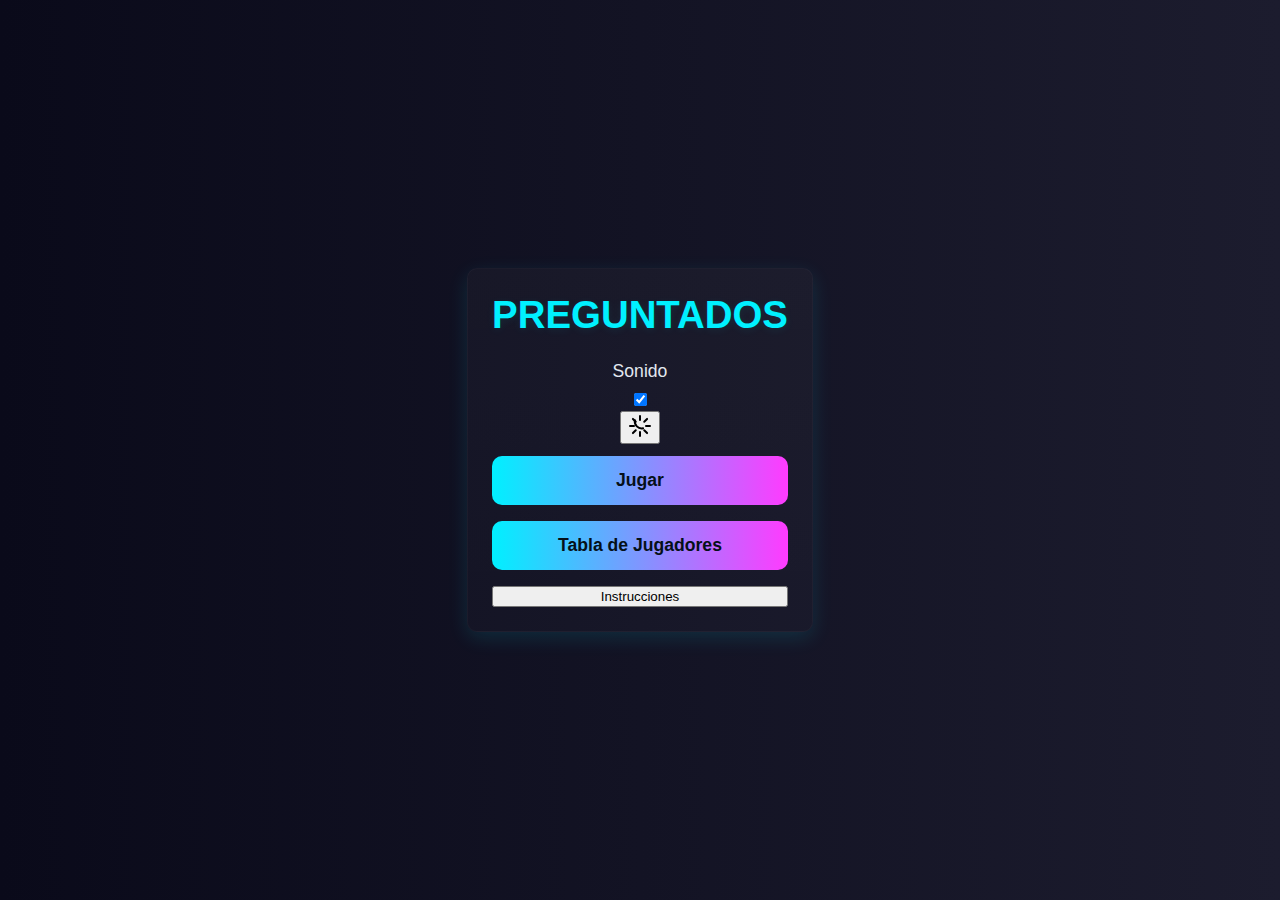
<file: index.html>
<!doctype html>
<html lang="es">
<head>
    <meta charset="utf-8" />
    <meta name="viewport" content="width=device-width,initial-scale=1" />
    <title>PREGUNTADOS</title>
    <link rel="stylesheet" href="css/style.css">
    <link rel="icon" href="favicon.ico" type="image/x-icon">
</head>
<body>
    <main class="container">
        <!-- Pantalla de inicio -->
        <section id="start-screen" class="start-screen card">
            <h2 class="start-screen__title">PREGUNTADOS</h2>
            <div class="mute-container">
                <span class="mute-text">Sonido</span>
                <label class="switch">
                    <input type="checkbox" id="mute-btn" checked>
                    <span class="slider round"></span>
                </label>
                <button id="toggle-texture-btn" class="btn-icon" title="Activar/Desactivar textura">
                    <svg xmlns="http://www.w3.org/2000/svg" width="24" height="24" viewBox="0 0 24 24" fill="none" stroke="currentColor" stroke-width="2" stroke-linecap="round" stroke-linejoin="round"><path d="M15.09 14.32a6.99 6.99 0 0 1-8.18-8.18"/><path d="M12 2v4M12 18v4M4.93 4.93l2.83 2.83M16.24 16.24l2.83 2.83M2 12h4M18 12h4M4.93 19.07l2.83-2.83M16.24 7.76l2.83-2.83"/></svg>
                </button>
            </div>
            <div class="start-screen__actions">
                <button id="start-btn" class="btn-primary">Jugar</button>
                <button id="leaderboard-btn" class="btn-primary">Tabla de Jugadores</button>
                <button id="instructions-btn" class="btn-secondary">Instrucciones</button>
            </div>
            <div id="admin-login" class="hidden" style="display: none;">
                <input type="password" id="admin-password-input" placeholder="Contraseña de administrador">
                <button id="admin-login-btn" class="btn-primary">Ingresar</button>
            </div>
            <div id="leaderboard-display" class="leaderboard hidden"></div>
        </section>
        
        <!-- Modal de Instrucciones con <dialog> -->
        <dialog id="instructions-dialog" class="card">
            <button id="close-instructions-btn" class="close-btn">&times;</button>
            <h2>Cómo Jugar</h2>
            <div id="instructions-text">Cargando...</div>
        </dialog>

        <section id="game" class="game hidden">
            <header class="game__header">
                <h1 class="game__title">PREGUNTADOS</h1>
                <div class="score-panel">
                    <div class="score-panel__item">Puntos: <span id="score" class="score-panel__value">0</span></div>
                    <div class="score-panel__item">Meta: <span id="target" class="score-panel__value">10</span></div>
                    <div class="score-panel__item">Errores: <span id="errors" class="score-panel__value">0</span></div>
                    <div class="score-panel__item">Pregunta: <span id="question-counter" class="score-panel__value">0/0</span></div>
                </div>
            </header>
        <div id="question-area" class="question-card card">
            <p id="question-text" class="question-card__text">Cargando pregunta...</p>
            <div id="options" class="question-card__options"></div>
            <div id="timer-bar" class="timer">
                <div id="timer-fill" class="timer__fill"></div>
            </div>
        </div>

        <div class="game__actions">
            <button id="next-btn" class="btn-primary hidden">Siguiente</button>
            <div class="lifelines">
                <button id="double-btn" class="lifeline"><span class="lifeline__icon">2x</span> <span class="lifeline__text">Duplicar (<span id="double-count">2</span>)</span></button>
                <button id="switch-btn" class="lifeline"><span class="lifeline__icon">⇄</span> <span class="lifeline__text">Cambiar (<span id="switch-count">1</span>)</span></button>
                <button id="eliminate-btn" class="lifeline"><span class="lifeline__icon">50:50</span> <span class="lifeline__text">Eliminar (<span id="eliminate-count">1</span>)</span></button>
            </div>
        </div>

        <div id="message" class="game__message"></div>
        </section>
    </main>

    <script src="js/app.js"></script>
</body>
</html>
</file>
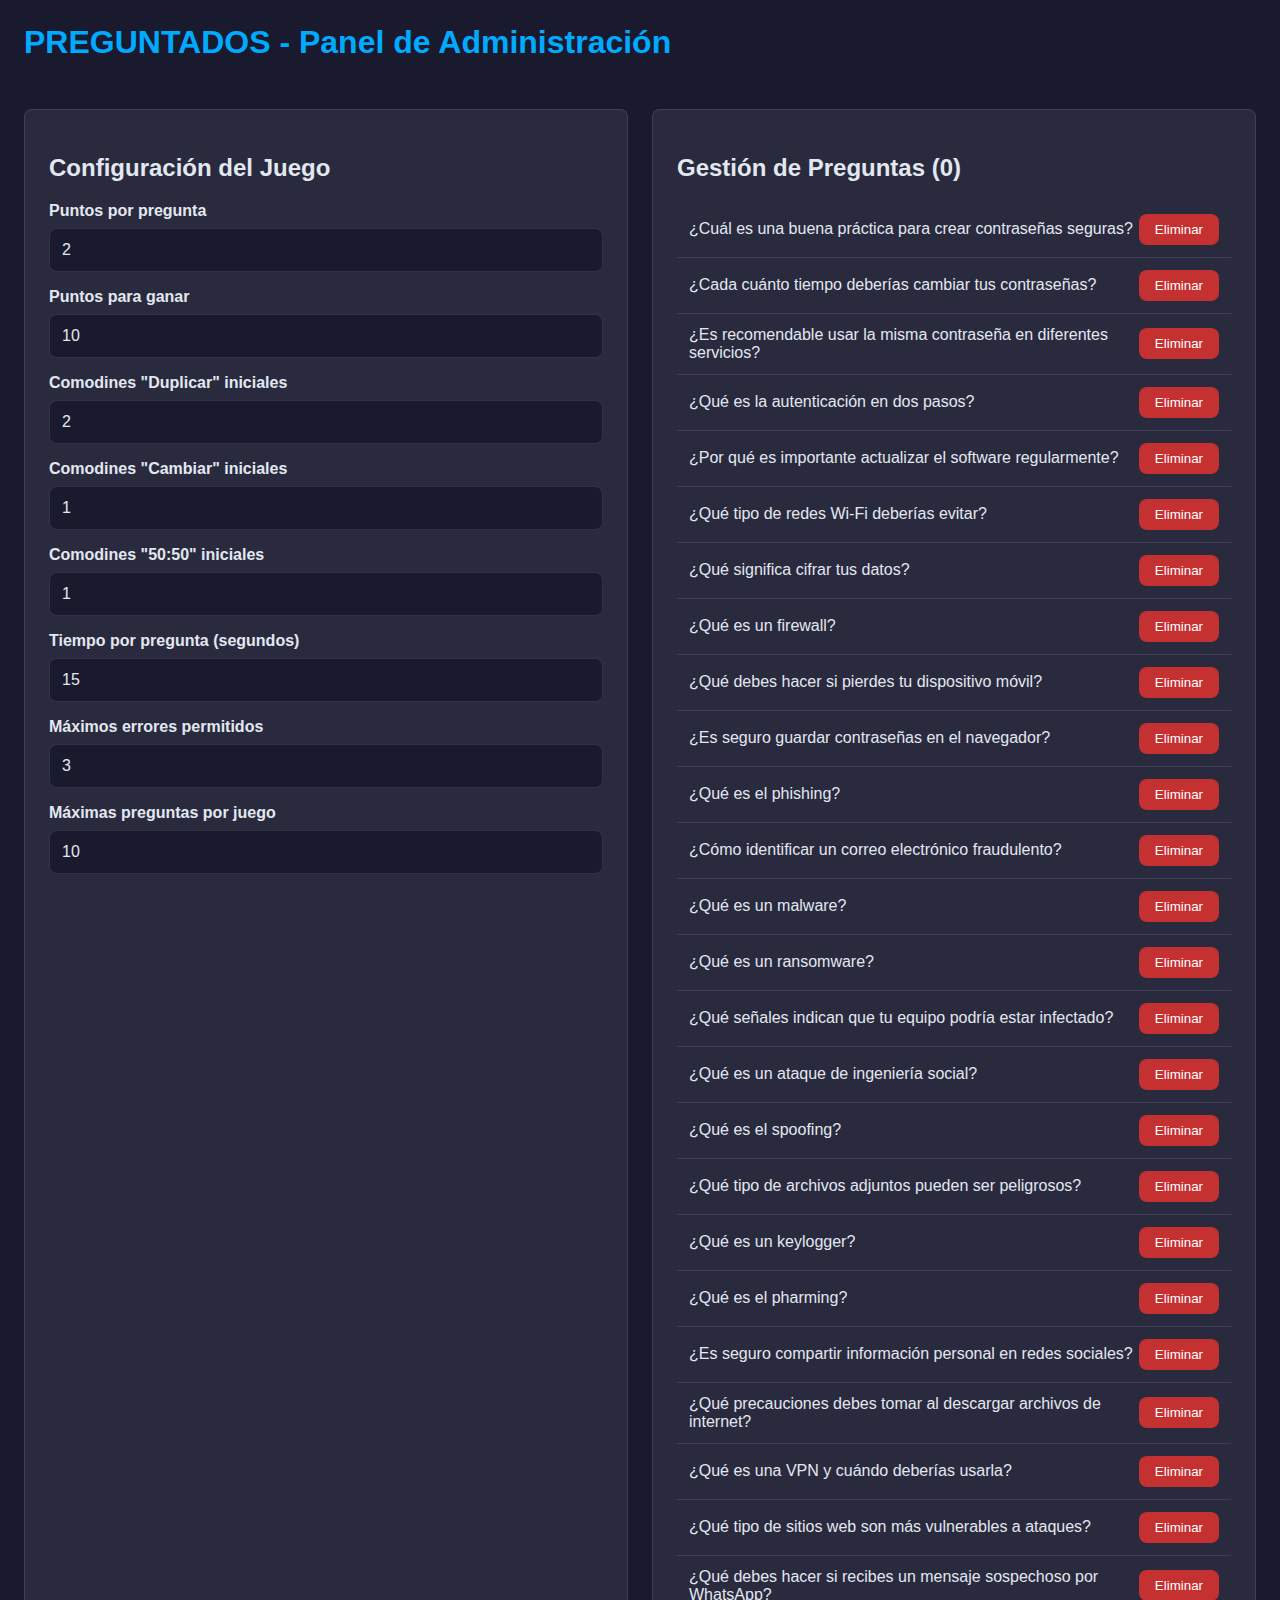
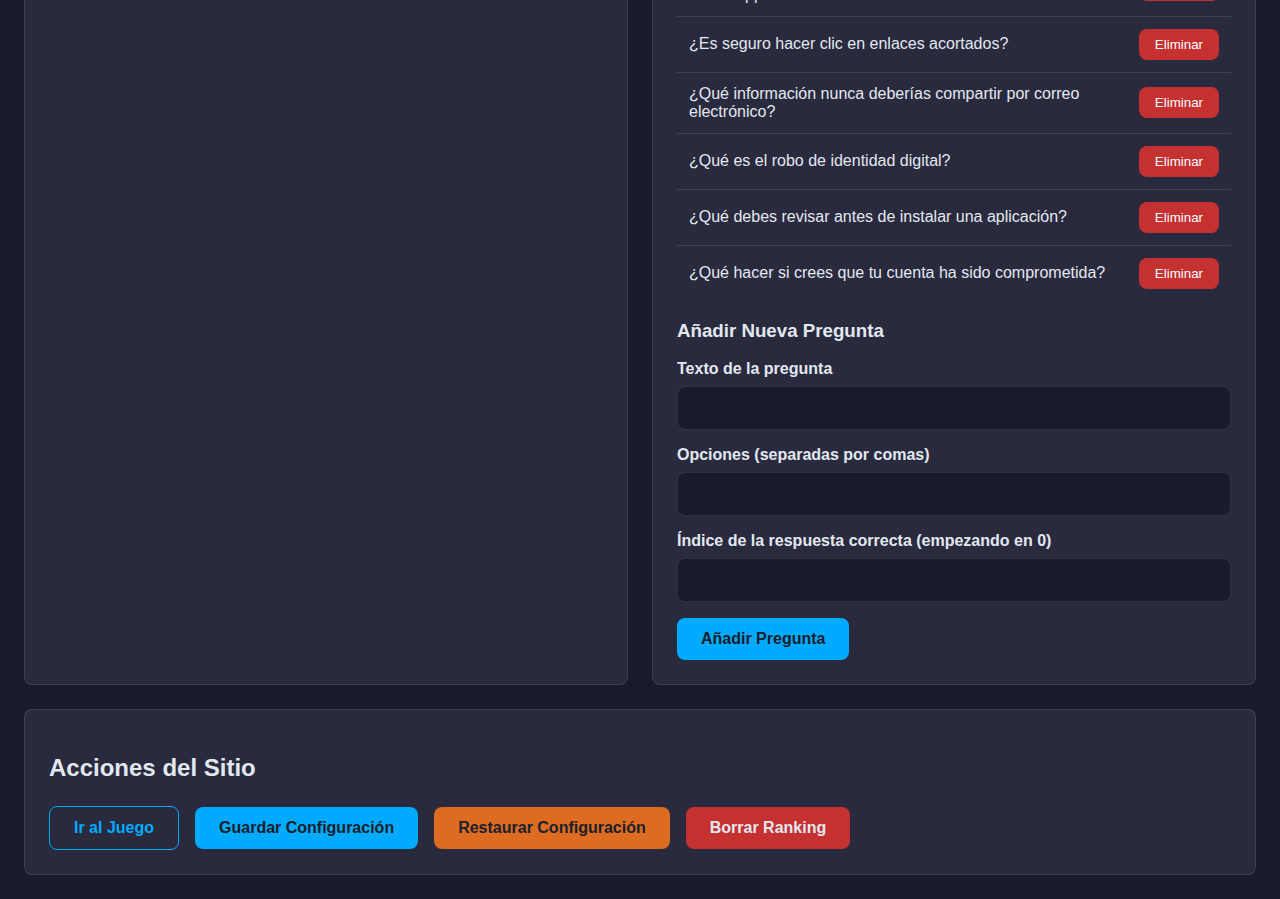
<file: admin/index.html>
<!doctype html>
<html lang="es">
<head>
    <meta charset="utf-8" />
    <meta name="viewport" content="width=device-width,initial-scale=1" />
    <title>PREGUNTADOS - Admin</title>
    <link rel="stylesheet" href="admin.css">
    <link rel="icon" href="../favicon.ico" type="image/x-icon">
</head>
<body>
    <main class="container">
        <h1>PREGUNTADOS - Panel de Administración</h1>

        <section id="config-card" class="card">
            <h2>Configuración del Juego</h2>
            <form id="config-form">
                <div class="form-group">
                    <label for="points-per-question">Puntos por pregunta</label>
                    <input type="number" id="points-per-question" value="2">
                </div>
                <div class="form-group">
                    <label for="points-to-win">Puntos para ganar</label>
                    <input type="number" id="points-to-win" value="10">
                </div>
                <div class="form-group">
                    <label for="double-start">Comodines "Duplicar" iniciales</label>
                    <input type="number" id="double-start" value="2">
                </div>
                <div class="form-group">
                    <label for="switch-start">Comodines "Cambiar" iniciales</label>
                    <input type="number" id="switch-start" value="1">
                </div>
                <div class="form-group">
                    <label for="eliminate-start">Comodines "50:50" iniciales</label>
                    <input type="number" id="eliminate-start" value="1">
                </div>
                <div class="form-group">
                    <label for="time-per-question">Tiempo por pregunta (segundos)</label>
                    <input type="number" id="time-per-question" value="15">
                </div>
                 <div class="form-group">
                    <label for="max-errors">Máximos errores permitidos</label>
                    <input type="number" id="max-errors" value="3">
                </div>
                <div class="form-group">
                    <label for="max-questions">Máximas preguntas por juego</label>
                    <input type="number" id="max-questions" value="5">
                </div>
            </form>
        </section>

        <section id="questions-card" class="card">
            <h2>Gestión de Preguntas <span id="question-count">(0)</span></h2>
            <div id="question-list"></div>
            <form id="add-question-form">
                <h3>Añadir Nueva Pregunta</h3>
                <div class="form-group">
                    <label for="question-text">Texto de la pregunta</label>
                    <input type="text" id="question-text" required>
                </div>
                <div class="form-group">
                    <label for="question-options">Opciones (separadas por comas)</label>
                    <input type="text" id="question-options" required>
                </div>
                <div class="form-group">
                    <label for="question-answer">Índice de la respuesta correcta (empezando en 0)</label>
                    <input type="number" id="question-answer" required>
                </div>
                <button type="submit" class="btn-primary">Añadir Pregunta</button>
            </form>
        </section>

        <section id="actions-card" class="card">
            <h2>Acciones del Sitio</h2>
            <div class="form-actions">
                <a href="../index.html" class="btn-secondary">Ir al Juego</a>
                <button id="save-config-btn" class="btn-primary">Guardar Configuración</button>
                <button id="restore-config-btn" class="btn-warning">Restaurar Configuración</button>
                <button id="delete-ranking-btn" class="btn-danger">Borrar Ranking</button>
            </div>
        </section>

    </main>

    <script src="admin.js"></script>
</body>
</html>
</file>
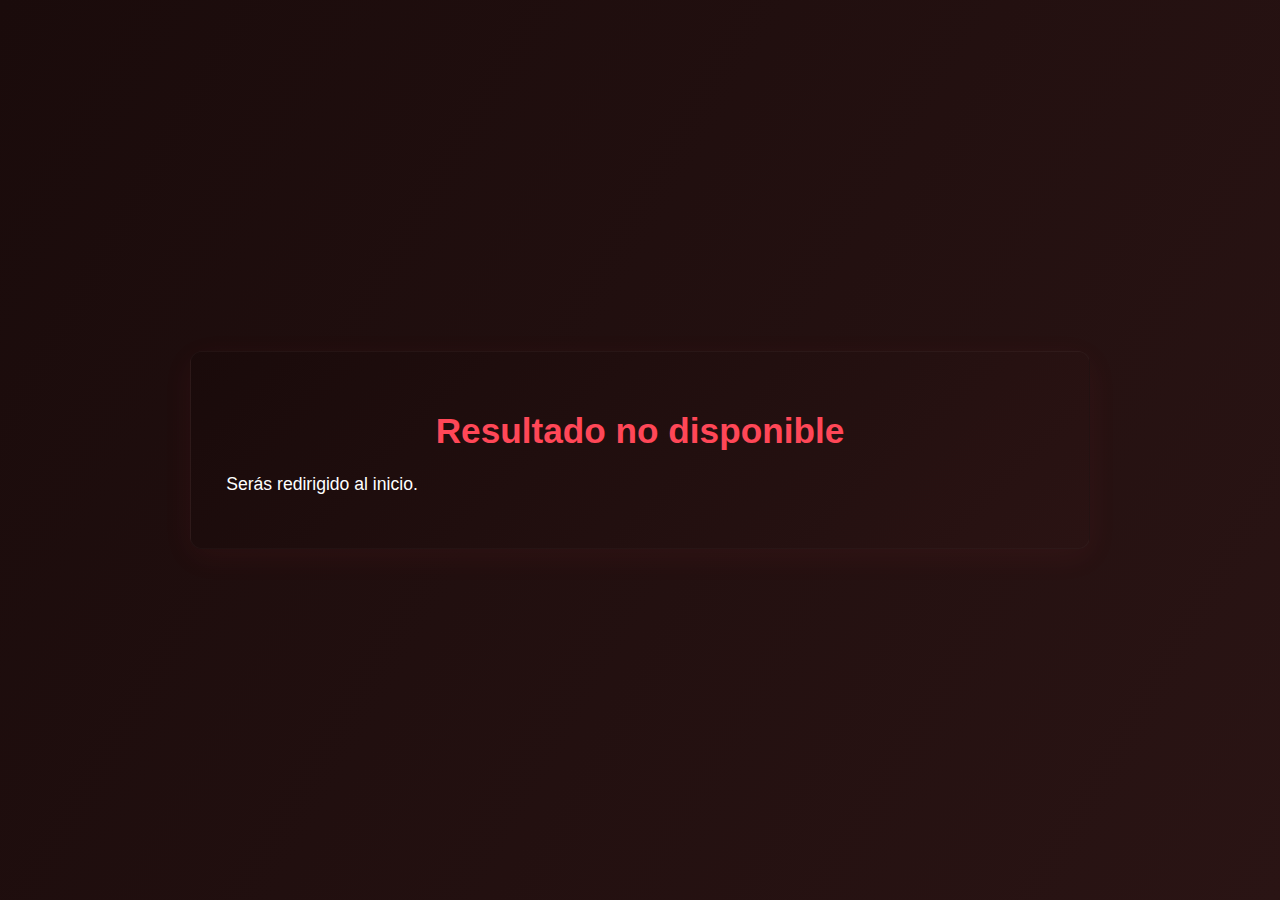
<file: loser.html>
<!doctype html>
<html lang="es">
<head>
  <meta charset="utf-8" />
  <meta name="viewport" content="width=device-width,initial-scale=1" />
  <title>Has perdido</title>
  <link rel="stylesheet" href="css/style.css">
  <style>
    body { display:flex;align-items:center;justify-content:center;height:100vh;margin:0;padding:2rem;background:linear-gradient(120deg,#1a0b0b,#2a1414);color:#fff;font-family:var(--font-family-base); }
    .card { max-width:900px;width:100%;padding:2.2rem;border-radius:12px;background:linear-gradient(135deg, rgba(26,11,11,0.95), rgba(42,20,20,0.95));box-shadow:0 8px 32px rgba(255,71,87,0.06); }
    h1 { color:#ff4757; text-align:center; font-size:2.2rem }
    #message { text-align:center; font-size:1.05rem; margin-bottom:0.6rem }
    .summary { display:flex;gap:1rem;flex-wrap:wrap;justify-content:center;margin-bottom:1rem }
    .summary .item { background:rgba(255,255,255,0.03);padding:1rem;border-radius:8px;min-width:140px;text-align:center }
    .history { margin-top:1rem; max-height:48vh; overflow:auto;border-top:1px solid rgba(255,255,255,0.06); padding-top:1rem }
    .q { padding:0.8rem;border-bottom:1px solid rgba(255,255,255,0.03) }
    .q.correct { background: rgba(0,255,170,0.03) }
    .q.wrong { background: rgba(255,71,87,0.03) }
-    .btn { display:inline-block;padding:0.9rem 1.4rem;border-radius:10px;background:linear-gradient(90deg,#ff6b6b,#ff4757);color:#051018;font-weight:700;border:none;cursor:pointer;margin-top:1rem }
+
+    .btn { display:inline-block;padding:0.9rem 1.4rem;border-radius:10px;background:linear-gradient(90deg,#ff6b6b,#ff4757);color:#051018;font-weight:700;border:none;cursor:pointer;margin-top:1rem }
    audio { display:none }
  </style>
</head>
<body>
  <main class="card">
    <h1>¡Lo siento! Has perdido</h1>
    <p id="message">No alcanzaste la meta. Puedes intentarlo de nuevo.</p>
    <div class="summary">
      <div class="item">Jugador: <div id="name" class="score-highlight"></div></div>
      <div class="item">Puntuación: <div id="score" class="score-highlight"></div></div>
      <div class="item">Tiempo: <div id="time" class="score-highlight"></div></div>
      <div class="item">Aciertos: <div id="corrects" class="score-highlight"></div></div>
      <div class="item">Errores: <div id="errors" class="score-highlight"></div></div>
    </div>

    <div class="history">
      <h3>Historial de preguntas</h3>
      <div id="history-list"></div>
    </div>

    <div style="text-align:center">
      <button id="back-btn" class="btn">Volver a intentar</button>
    </div>

    <audio id="lose-audio" src="sound/error-170796.mp3" preload="auto"></audio>
  </main>

  <script>
    (function(){
      const resultRaw = localStorage.getItem('quiz_result');
      // Borrar el resultado inmediatamente después de leerlo para evitar que se muestre de nuevo al recargar.
      try { localStorage.removeItem('quiz_result'); } catch (e) {}

      if (!resultRaw) {
        // Si no hay datos (porque la página fue recargada), no mostrar nada.
        document.querySelector('main').innerHTML = '<h1>Resultado no disponible</h1><p>Serás redirigido al inicio.</p>';
        setTimeout(() => { window.location.href = 'index.html'; }, 2500);
        return;
      }
      const res = JSON.parse(resultRaw);
      document.getElementById('name').textContent = res.name || 'Jugador';
      document.getElementById('score').textContent = res.score ?? 0;
      document.getElementById('time').textContent = (res.totalTime != null) ? (res.totalTime + 's') : '-';
      document.getElementById('corrects').textContent = res.correctAnswers ?? 0;
      document.getElementById('errors').textContent = res.errors ?? 0;

      const listEl = document.getElementById('history-list');
      if (Array.isArray(res.history) && res.history.length) {
        res.history.forEach((h, i) => {
          const div = document.createElement('div');
          div.className = 'q ' + (h.correct ? 'correct' : 'wrong');
          div.innerHTML = `<strong>Q${i+1}:</strong> ${h.text} <br>
            Tu respuesta: <em>${h.chosenText}</em> ${h.correct ? '<span style="color:var(--color-accent-primary)">✔</span>' : '<span style="color:var(--color-error)">✖</span>'} <br>
            Respuesta correcta: <em>${h.correctText}</em> <br>
            Tiempo: ${h.timeTaken}s ${h.usedDouble ? ' | Duplicador usado' : ''}
          `;
          listEl.appendChild(div);
        });
      } else {
        listEl.innerHTML = '<p>No hay historial de preguntas.</p>';
      }

      const audio = document.getElementById('lose-audio');
      try {
        const mutePref = localStorage.getItem('quiz_mute');
        if (mutePref === 'true') {
          audio.muted = true;
        }
      } catch (e) {}
      // Intentar reproducir sonido de error
      audio.play().catch(() => {
        const playBtn = document.createElement('button');
        playBtn.className = 'btn';
        playBtn.textContent = 'Reproducir sonido';
        playBtn.addEventListener('click', () => audio.play());
        document.querySelector('main').appendChild(playBtn);
      });

      document.getElementById('back-btn').addEventListener('click', () => {
        window.location.href = 'index.html';
      });
    })();
  </script>
</body>
  <style>
    body { display:flex;align-items:center;justify-content:center;height:100vh;margin:0;padding:2rem;background:linear-gradient(120deg,#1a0b0b,#2a1414);color:#fff;font-family:var(--font-family-base); }
    .card { max-width:900px;width:100%;padding:2.2rem;border-radius:12px;background:linear-gradient(135deg, rgba(26,11,11,0.95), rgba(42,20,20,0.95));box-shadow:0 8px 32px rgba(255,71,87,0.06); }
    h1 { color:#ff4757; text-align:center; font-size:2.2rem }
    #message { text-align:center; font-size:1.05rem; margin-bottom:0.6rem }
    .summary { display:flex;gap:1rem;flex-wrap:wrap;justify-content:center;margin-bottom:1rem }
    .summary .item { background:rgba(255,255,255,0.03);padding:1rem;border-radius:8px;min-width:140px;text-align:center }
    .history { margin-top:1rem; max-height:48vh; overflow:auto;border-top:1px solid rgba(255,255,255,0.06); padding-top:1rem }
    .q { padding:0.8rem;border-bottom:1px solid rgba(255,255,255,0.03) }
    .q.correct { background: rgba(0,255,170,0.03) }
    .q.wrong { background: rgba(255,71,87,0.03) }
    .btn { display:inline-block;padding:0.9rem 1.4rem;border-radius:10px;background:linear-gradient(90deg,#ff6b6b,#ff4757);color:#051018;font-weight:700;border:none;cursor:pointer;margin-top:1rem }
    audio { display:none }
  </style>
</file>
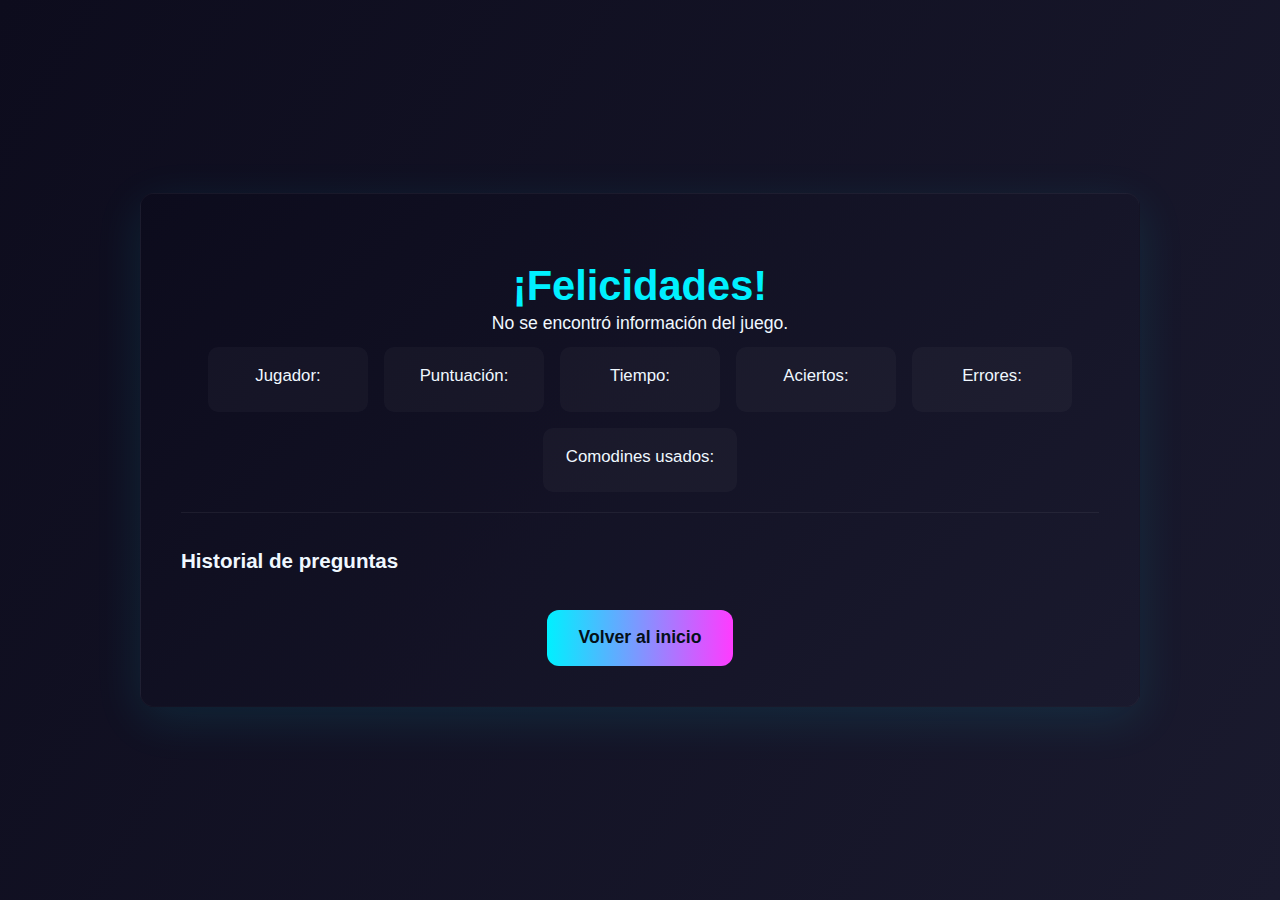
<file: win.html>
<!doctype html>
<html lang="es">
<head>
  <meta charset="utf-8" />
  <meta name="viewport" content="width=device-width,initial-scale=1" />
  <title>¡Victoria!</title>
  <link rel="stylesheet" href="css/style.css">
  <style>
  body { display:flex;align-items:center;justify-content:center;height:100vh;margin:0;padding:2rem;background:linear-gradient(120deg,#0d0c1d,#1a1a2e);color:#f0f8ff;font-family:var(--font-family-base); }
  .card { max-width:1000px;width:100%;padding:2.5rem;border-radius:14px;background:linear-gradient(135deg, rgba(13,12,29,0.95), rgba(26,26,46,0.95));box-shadow:0 12px 48px rgba(0,240,255,0.10); }
  h1 { color:var(--color-accent-primary); text-align:center; font-size:2.6rem; margin-bottom:0.2rem }
  #message { font-size:1.25rem; margin-bottom:0.8rem }
  .summary { display:flex;gap:1rem;flex-wrap:wrap;justify-content:center;margin-bottom:1.2rem }
  .summary .item { background:rgba(255,255,255,0.03);padding:1.2rem 1.4rem;border-radius:10px;min-width:160px;text-align:center; font-size:1.05rem }
  .summary .item .score-highlight { font-size:1.4rem; margin-top:0.4rem }
  .history { margin-top:1rem; max-height:50vh; overflow:auto;border-top:1px solid rgba(255,255,255,0.06); padding-top:1rem }
  .q { padding:1rem;border-bottom:1px solid rgba(255,255,255,0.03); font-size:1.05rem }
  .q.correct { background: rgba(0,255,170,0.03) }
  .q.wrong { background: rgba(255,71,87,0.03) }
  .btn { display:inline-block;padding:1rem 1.6rem;border-radius:12px;background:linear-gradient(90deg,var(--color-accent-primary),var(--color-accent-secondary));color:#051018;font-weight:800;border:none;cursor:pointer;margin-top:1rem;font-size:1.05rem }
  #back-btn { padding:1.1rem 2rem; font-size:1.1rem }
  audio { display:none }
    /* Confetti styles */
    .confetti-container { position:fixed;pointer-events:none;left:0;top:0;width:100%;height:0;overflow:visible;z-index:9999 }
    .confetti {
      position:fixed; width:10px; height:16px; opacity:0.9; transform-origin:center; will-change:transform,opacity; border-radius:2px;
      animation-name:confetti-fall, confetti-tilt; animation-iteration-count:1, infinite; animation-timing-function:linear, ease-in-out;
    }
    @keyframes confetti-fall {
      0% { transform: translateY(-10vh) rotate(0deg); opacity:1 }
      100% { transform: translateY(120vh) rotate(720deg); opacity:0.85 }
    }
    @keyframes confetti-tilt {
      0% { transform: translateY(0) rotate(0deg) }
      50% { transform: translateY(10px) rotate(45deg) }
      100% { transform: translateY(0) rotate(0deg) }
    }
  </style>
</head>
<body>
  <main class="card">
    <h1>¡Felicidades!</h1>
    <p id="message" style="text-align:center; font-size:1.1rem; margin-top:0.2rem"></p>
    <div class="summary">
      <div class="item">Jugador: <div id="name" class="score-highlight"></div></div>
      <div class="item">Puntuación: <div id="score" class="score-highlight"></div></div>
      <div class="item">Tiempo: <div id="time" class="score-highlight"></div></div>
      <div class="item">Aciertos: <div id="corrects" class="score-highlight"></div></div>
      <div class="item">Errores: <div id="errors" class="score-highlight"></div></div>
      <div class="item">Comodines usados: <div id="lifelines" class="score-highlight"></div></div>
    </div>

    <div class="history">
      <h3>Historial de preguntas</h3>
      <div id="history-list"></div>
    </div>

    <div style="text-align:center">
      <button id="back-btn" class="btn">Volver al inicio</button>
    </div>

    <audio id="win-audio" src="sound/applause-cheer-236786.mp3" preload="auto"></audio>
  </main>

  <script>
    (function(){
      const resultRaw = localStorage.getItem('quiz_result');
      if (!resultRaw) {
        document.getElementById('message').textContent = 'No se encontró información del juego.';
        return;
      }
      const res = JSON.parse(resultRaw);
      document.getElementById('name').textContent = res.name || 'Jugador';
      document.getElementById('score').textContent = res.score ?? 0;
      document.getElementById('time').textContent = (res.totalTime != null) ? (res.totalTime + 's') : '-';
      document.getElementById('corrects').textContent = res.correctAnswers ?? 0;
      document.getElementById('errors').textContent = res.errors ?? 0;
      const lif = res.lifelinesUsed || {};
      const lifText = Object.keys(lif).map(k => `${k}: ${lif[k] ? 'Sí' : 'No'}`).join(' | ');
      document.getElementById('lifelines').textContent = lifText || '-';

      const listEl = document.getElementById('history-list');
      if (Array.isArray(res.history) && res.history.length) {
        res.history.forEach((h, i) => {
          const div = document.createElement('div');
          div.className = 'q ' + (h.correct ? 'correct' : 'wrong');
          div.innerHTML = `<strong>Q${i+1}:</strong> ${h.text} <br>
            Tu respuesta: <em>${h.chosenText}</em> ${h.correct ? '<span style="color:var(--color-accent-primary)">✔</span>' : '<span style="color:var(--color-error)">✖</span>'} <br>
            Respuesta correcta: <em>${h.correctText}</em> <br>
            Tiempo: ${h.timeTaken}s ${h.usedDouble ? ' | Duplicador usado' : ''}
          `;
          listEl.appendChild(div);
        });
      } else {
        listEl.innerHTML = '<p>No hay historial de preguntas.</p>';
      }

      const audio = document.getElementById('win-audio');
      // reproducir respetando la preferencia de mute guardada en start page (si existe)
      try {
        const mutePref = localStorage.getItem('quiz_mute');
        if (mutePref === 'true') {
          audio.muted = true;
        }
      } catch (e) {}

      // Crear contenedor de confetti
      const confettiContainer = document.createElement('div');
      confettiContainer.className = 'confetti-container';
      document.body.appendChild(confettiContainer);

      function createConfetti(count = 70) {
        const colors = ['#FF3B30','#FF9500','#FFCC00','#4CD964','#5AC8FA','#5856D6','#FF2D55'];
        const w = window.innerWidth;
        for (let i = 0; i < count; i++) {
          const el = document.createElement('div');
          el.className = 'confetti';
          const color = colors[Math.floor(Math.random() * colors.length)];
          el.style.background = color;
          const left = Math.random() * w;
          el.style.left = (left - 10) + 'px';
          const delay = Math.random() * 0.5;
          const duration = 2 + Math.random() * 2.5;
          el.style.top = '-10vh';
          el.style.opacity = 0.95;
          el.style.transform = `rotate(${Math.random()*360}deg)`;
          el.style.animationDuration = `${duration}s, ${0.8 + Math.random()*1.2}s`;
          el.style.animationDelay = `${delay}s, 0s`;
          confettiContainer.appendChild(el);
          // remover después de animar
          setTimeout(() => { try{ confettiContainer.removeChild(el); }catch(e){} }, (duration + 0.6) * 1000 + delay*1000);
        }
      }

      // Intentar reproducir; algunos navegadores bloquean autoplay sin interacción
      audio.play().then(() => {
        // si reproduce, lanzar confetti
        createConfetti(90);
      }).catch(() => {
        // Si falla, mostrar un botón para reproducir y activar confetti al pulsarlo
        const playBtn = document.createElement('button');
        playBtn.className = 'btn';
        playBtn.textContent = 'Reproducir aplausos';
        playBtn.addEventListener('click', () => {
          audio.play().then(() => createConfetti(90));
        });
        document.querySelector('main').appendChild(playBtn);
      });

      document.getElementById('back-btn').addEventListener('click', () => {
        // limpiar el resultado y volver al inicio
        try { localStorage.removeItem('quiz_result'); } catch (e) {}
        window.location.href = 'index.html';
      });
    })();
  </script>
</body>
</html>
</file>
<file: css/style.css>
:root {
  /* Colores base adaptados al fondo (proporcionados por el usuario) */
  --color-bg-dark: #0a0a1a;
  --color-bg-light: #1c1c2e;
  --color-accent-primary: #00f0ff;
  --color-accent-secondary: #ff3bff;
  --color-text-light: #e2e8f0;
  --color-text-dark: #1a202c;
  --color-error: #ff3b3b;
  --color-warning: #fbbf24;
  --color-shadow: rgba(0, 240, 255, 0.12);

  --gradient-bg: linear-gradient(90deg, var(--color-bg-dark), var(--color-bg-light));
  --gradient-overlay: linear-gradient(135deg, rgba(10,10,26,0.8), rgba(28,28,46,0.8));

  --font-family-base: 'Segoe UI', 'Roboto', Arial, sans-serif;
  --font-size-base: 1.1rem;
  --font-size-title: clamp(2rem, 4vw, 2.4rem);
  --radius-md: 10px;
  --gap-md: 1rem;
}

*{box-sizing:border-box}
html,body{height:100%}
body{
  margin:0;
  font-family:var(--font-family-base);
  font-size:var(--font-size-base);
  color:var(--color-text-light);
  background:var(--gradient-bg);
  -webkit-font-smoothing:antialiased;
  -moz-osx-font-smoothing:grayscale;
  padding:28px;
}

.container{
    display: flex;
    gap: 20px;
    max-width: 1400px;
    margin: 0 auto;
    width: 100%;
    /* Para centrar verticalmente, el contenedor debe ocupar toda la altura */
    min-height: 100%;
    align-items: center; /* Centra verticalmente los hijos */
    justify-content: center; /* Centra horizontalmente los hijos */
}
#game{flex:1}
.card{
  background:linear-gradient(180deg, rgba(255,255,255,0.03), rgba(255,255,255,0.02));
  padding:18px;border-radius:var(--radius-md);
  box-shadow:0 6px 20px var(--color-shadow);
  border:1px solid rgba(255,255,255,0.03);
}

.game__header{display:flex;justify-content:space-between;align-items:center;margin-bottom:14px}
.game__title{font-size:var(--font-size-title);margin:0;color:var(--color-accent-primary);text-shadow:0 2px 8px rgba(0,240,255,0.08)}
.score-panel{display:flex;gap:12px;align-items:center}
.score-panel__item{background:rgba(255,255,255,0.03);padding:8px 12px;border-radius:8px;border:1px solid rgba(255,255,255,0.02);font-weight:600}

.question-card{margin-top:6px}
.question-card__text{font-size:1.15rem;color:var(--color-text-light);margin:0}

.question-card__options{display:grid;grid-template-columns:1fr;gap:12px;margin-top:14px}
.question-card__option{padding:14px;border-radius:10px;border:1px solid rgba(255,255,255,0.03);cursor:pointer;background:linear-gradient(180deg, rgba(0,0,0,0.15), rgba(255,255,255,0.02));transition:transform .12s ease, box-shadow .12s ease}
.question-card__option:hover{transform:translateY(-3px);box-shadow:var(--shadow-md)}
.question-card__option--correct{border-color:rgba(0,255,170,0.8);background:linear-gradient(90deg, rgba(0,255,170,0.06), rgba(0,240,255,0.02));color:var(--color-text-light)}
.question-card__option--wrong{border-color:var(--color-error);background:linear-gradient(90deg, rgba(255,59,59,0.04), rgba(255,59,59,0.02));color:var(--color-text-light)}

.game__actions{display:flex;justify-content:space-between;align-items:center;margin-top:18px}
.hidden{display:none}
.lifelines {
    display: flex;
    gap: 10px;
}
.lifeline{
    display: flex;
    align-items: center;
    gap: 8px;
    padding: 10px 14px;
    border-radius: 10px;
    border: 1px solid rgba(255,255,255,0.04);
    background: rgba(255, 255, 255, 0.05);
    color: var(--color-text-light);
    font-weight: 600;
    cursor: pointer;
    transition: transform .12s ease, box-shadow .12s ease;
}
.lifeline:hover, .lifeline:focus-visible {
    outline: none;
    box-shadow:0 6px 18px rgba(0,240,255,0.06);
    transform:translateY(-2px); 
    border-color: rgba(0, 240, 255, 0.2);
}
.lifeline--disabled {
    opacity: 0.4;
    cursor: not-allowed;
    pointer-events: none;
}
.lifeline__icon { font-size: 1.2rem; color: var(--color-accent-primary); }

.game__message{margin-top:16px;color:var(--color-text-light);min-height:28px}
.game__message--correct { font-size: 1.1rem; font-weight: bold; color: var(--color-accent-primary); }
.game__message--wrong { font-size: 1.1rem; font-weight: bold; color: var(--color-error); }
.game__message--timeout { font-size: 1.1rem; font-weight: bold; color: var(--color-warning); }

label{display:block;margin-top:8px;color:rgba(255,255,255,0.7)}
input[type=number]{width:90px;margin-left:8px;padding:6px;border-radius:8px;border:1px solid rgba(255,255,255,0.04);background:rgba(255,255,255,0.02);color:var(--color-text-light)}

/* Admin page only */
.question-list{margin-top:12px}
.question-list__item{padding:8px;border-bottom:1px solid rgba(255,255,255,0.02);font-size:14px;color:rgba(255,255,255,0.8)}

@media(max-width:900px){.container{flex-direction:column;padding:12px}}

/* pequeños estilos extra */
.btn-primary{background:linear-gradient(90deg,var(--color-accent-primary),var(--color-accent-secondary));border:none;color:#051018;padding:14px 28px;border-radius:10px;cursor:pointer;font-size: 1.1rem; font-weight: bold; width: 100%;}
.btn-primary:hover{transform:scale(1.03)}
/* Ajuste para el botón "Siguiente" para que no ocupe todo el ancho */
.game__actions .btn-primary {
    width: auto;
    padding: 10px 20px;
}
.btn-ghost{background:transparent;border:1px solid rgba(255,255,255,0.04);padding:8px 10px;border-radius:8px;color:var(--color-text-light);cursor:pointer}
.btn-ghost:hover{background:rgba(255,255,255,0.05);border-color:rgba(255,255,255,0.1)}

.score-highlight{color:var(--color-accent-primary);font-weight:700}

/* Start screen */
.start-screen{max-width:480px;margin:auto;padding:24px;text-align:center}
.start-screen__title{font-size:var(--font-size-title);margin:0 0 24px 0;color:var(--color-accent-primary);text-shadow:0 2px 8px rgba(0,240,255,0.08)}
.start-screen__actions {
    display: flex;
    flex-direction: column;
    gap: 16px; /* Espacio entre los botones */
    width: 100%;
    margin-top: 12px;
}

/* Timer */
.timer{height:10px;background:rgba(255,255,255,0.03);border-radius:8px;margin-top:12px;overflow:hidden;border:1px solid rgba(255,255,255,0.02)}
.timer__fill{height:100%;width:100%;background:linear-gradient(90deg,var(--color-accent-primary),var(--color-accent-secondary));transform-origin:left;transition:width 0.2s linear}

/* Leaderboard (dentro de start-screen) */
.leaderboard{margin-top:20px;text-align:left;border-top:1px solid rgba(255,255,255,0.1);padding-top:15px}
.leaderboard h3{text-align:center;margin-top:0}
.leaderboard ol{padding-left:20px}
.leaderboard li{margin-bottom:8px}
</file>
<file: admin/admin.css>
:root {
    --color-bg-dark: #1a1a2e;
    --color-bg-light: #2a2a3e;
    --color-accent-primary: #00aaff;
    --color-text-light: #e2e8f0;
    --color-text-dark: #1a202c;
    --color-border: rgba(255, 255, 255, 0.1);
    --color-danger: #c53030;
    --color-danger-hover: #9b2c2c;
    --color-warning: #dd6b20;
    --color-warning-hover: #b75a1d;
    --radius-md: 8px;
    --gap-md: 1.5rem;
}

* {
    box-sizing: border-box;
}

html, body {
    height: 100%;
    margin: 0;
}

body {
    font-family: 'Segoe UI', 'Roboto', Arial, sans-serif;
    font-size: 1rem;
    color: var(--color-text-light);
    background-color: var(--color-bg-dark);
}

.container {
    display: flex;
    flex-wrap: wrap;
    gap: var(--gap-md);
    padding: var(--gap-md);
    width: 100%;
    min-height: 100vh;
    align-content: flex-start;
}

h1 {
    width: 100%;
    color: var(--color-accent-primary);
    margin: 0 0 var(--gap-md) 0;
}

.card {
    background-color: var(--color-bg-light);
    padding: var(--gap-md);
    border-radius: var(--radius-md);
    border: 1px solid var(--color-border);
    flex: 1 1 450px; /* Grow, Shrink, Basis */
}

.form-group {
    margin-bottom: 1rem;
}

.form-actions {
    display: flex;
    flex-wrap: wrap;
    gap: 1rem;
    align-items: center;
    margin-top: 1.5rem;
}

label {
    display: block;
    margin-bottom: 0.5rem;
    font-weight: 600;
}

input[type="text"],
input[type="number"] {
    width: 100%;
    padding: 0.75rem;
    border-radius: var(--radius-md);
    border: 1px solid var(--color-border);
    background-color: var(--color-bg-dark);
    color: var(--color-text-light);
    font-size: 1rem;
}

.btn-primary, .btn-secondary, .btn-danger, .btn-warning {
    border: none;
    padding: 0.75rem 1.5rem;
    border-radius: var(--radius-md);
    cursor: pointer;
    font-size: 1rem;
    font-weight: bold;
    text-decoration: none;
    text-align: center;
    transition: background-color 0.2s ease;
}

.btn-primary {
    background-color: var(--color-accent-primary);
    color: var(--color-text-dark);
}

.btn-primary:hover {
    background-color: #0088cc;
}

.btn-secondary {
    background-color: transparent;
    border: 1px solid var(--color-accent-primary);
    color: var(--color-accent-primary);
}

.btn-secondary:hover {
    background-color: var(--color-accent-primary);
    color: var(--color-text-dark);
}

.btn-danger {
    background-color: var(--color-danger);
    color: var(--color-text-light);
}

.btn-danger:hover {
    background-color: var(--color-danger-hover);
}

.btn-warning {
    background-color: var(--color-warning);
    color: var(--color-text-dark);
}

.btn-warning:hover {
    background-color: var(--color-warning-hover);
}


#question-list .question-item {
    display: flex;
    justify-content: space-between;
    align-items: center;
    padding: 0.75rem;
    border-bottom: 1px solid var(--color-border);
}

#question-list .question-item:last-child {
    border-bottom: none;
}

#question-list .question-item button {
    background-color: var(--color-danger);
    color: white;
    border: none;
    padding: 0.5rem 1rem;
    border-radius: var(--radius-md);
    cursor: pointer;
}
#question-list .question-item button:hover {
    background-color: var(--color-danger-hover);
}
</file>
